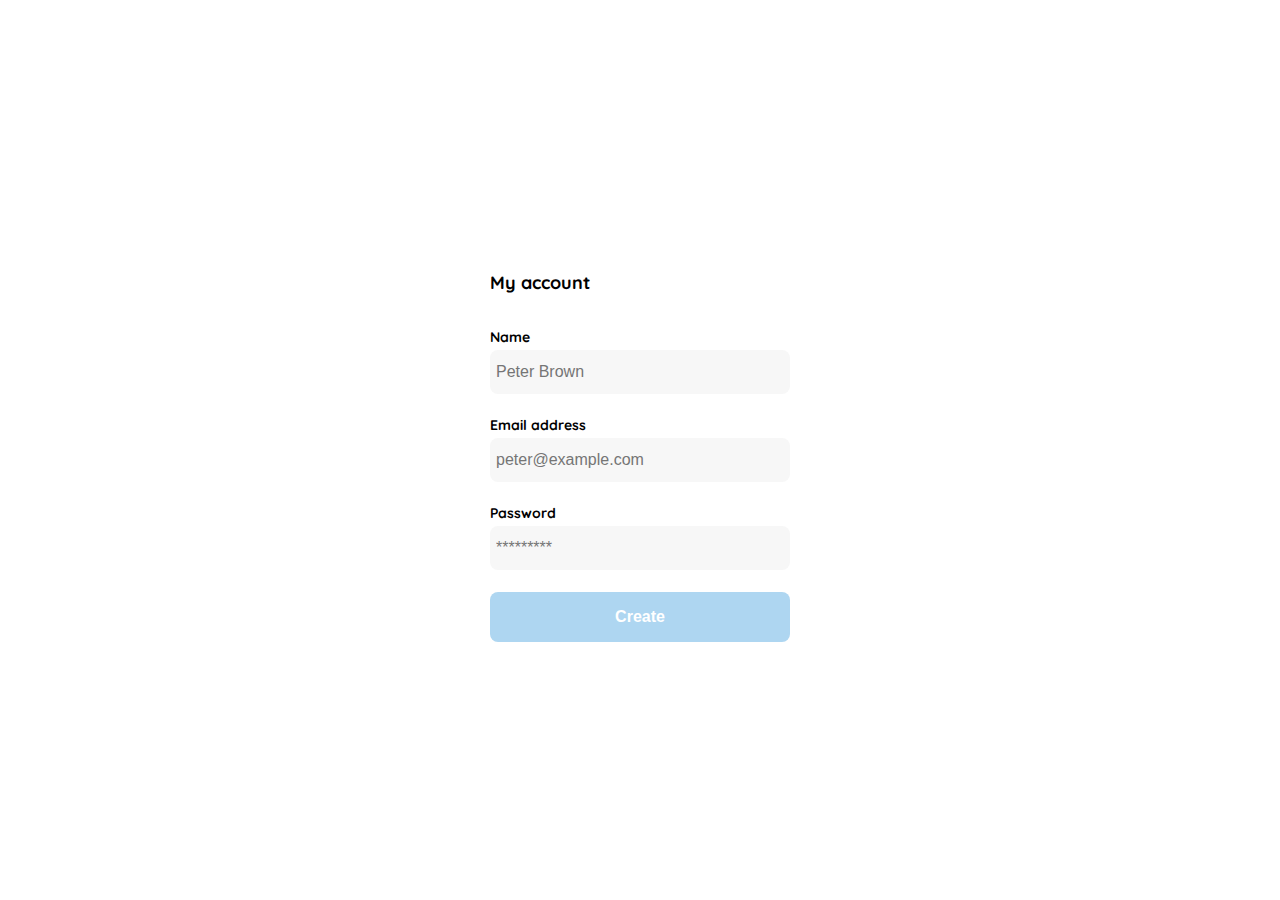
<file: code/account.html>
<!DOCTYPE html>
<html lang="en">
  <head>
    <meta charset="UTF-8" />
    <meta http-equiv="X-UA-Compatible" content="IE=edge" />
    <meta name="viewport" content="width=device-width, initial-scale=1.0" />
    <title>Account</title>
    <link rel="preconnect" href="https://fonts.googleapis.com" />
    <link rel="preconnect" href="https://fonts.gstatic.com" crossorigin />
    <link
      href="https://fonts.googleapis.com/css2?family=Quicksand:wght@300;500;700&display=swap"
      rel="stylesheet"
    />
    <link rel="stylesheet" href="./account.css" />
  </head>
  <body>
    <div class="login">
      <div class="form-container">
        <h1 class="title">My account</h1>

        <form action="" class="form">
          <div>
            <label for="name" class="label">Name</label>
            <input
              type="text"
              id="name"
              placeholder="Peter Brown"
              class="input input-name"
            />

            <label for="email" class="label">Email address</label>
            <input
              type="text"
              id="email"
              placeholder="peter@example.com"
              class="input input-email"
            />

            <label for="password" class="label">Password</label>
            <input
              type="password"
              id="password"
              placeholder="*********"
              class="input input-password"
            />
          </div>

          <input
            type="submit"
            name=""
            id=""
            value="Create"
            class="primary-button login-button"
          />
        </form>
      </div>
    </div>
  </body>
</html>
</file>
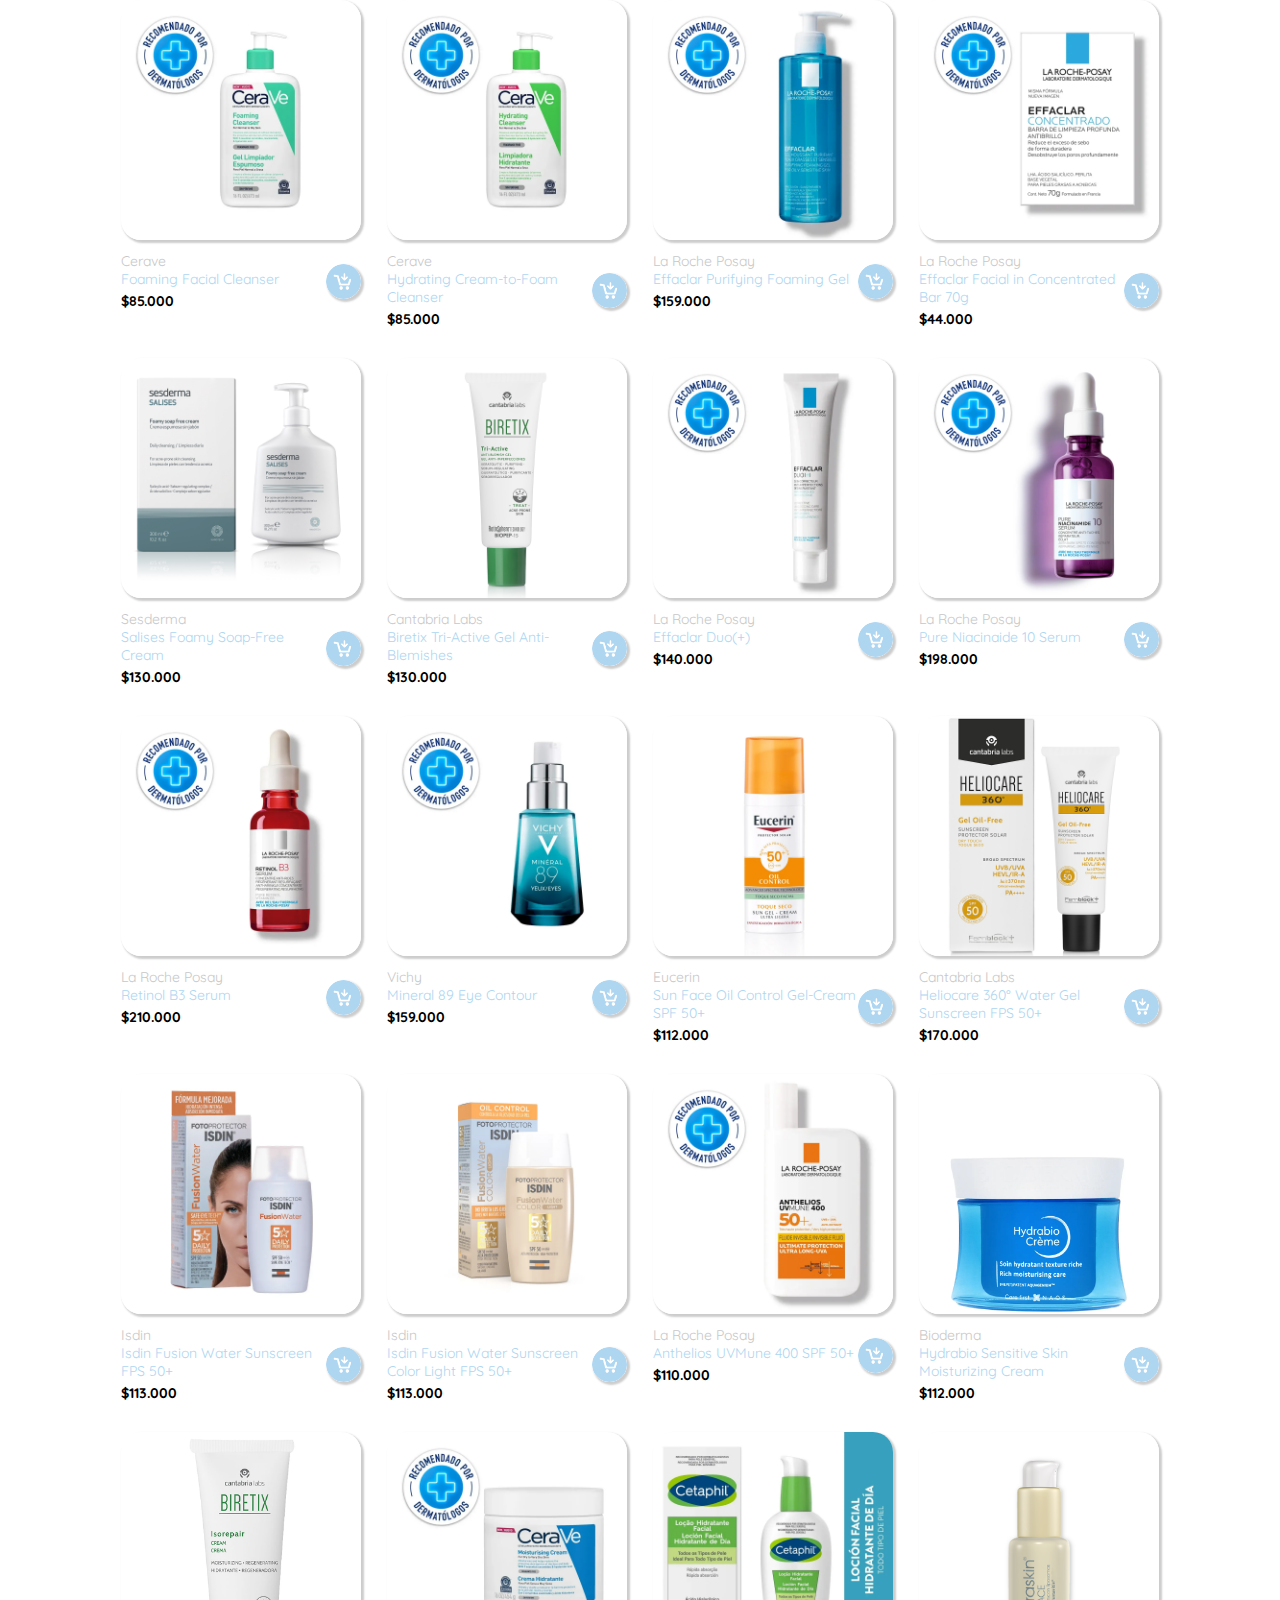
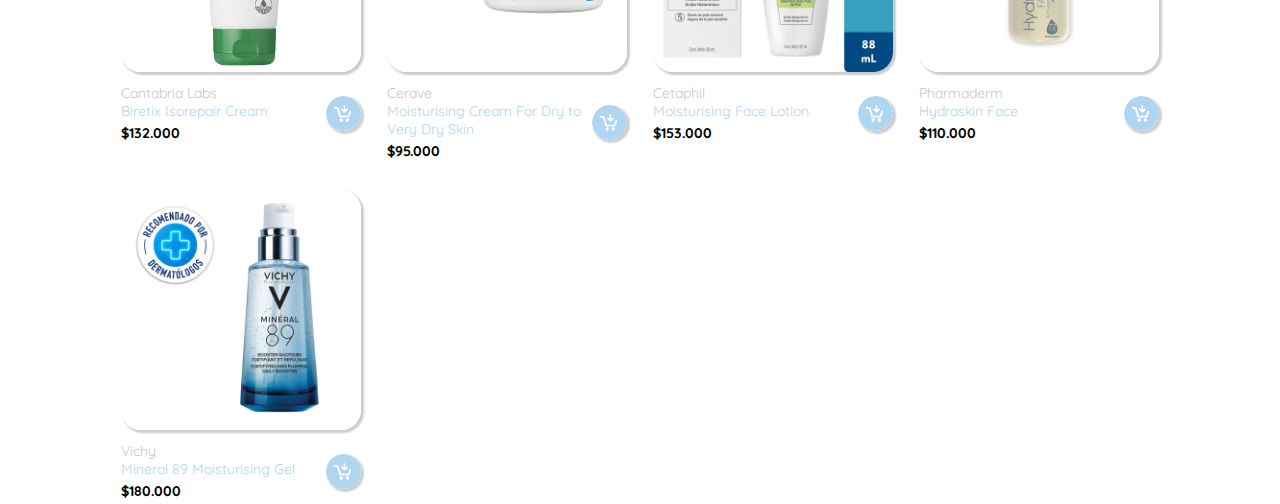
<file: code/catalogue.html>
<!DOCTYPE html>
<html lang="en">
  <head>
    <meta charset="UTF-8" />
    <meta http-equiv="X-UA-Compatible" content="IE=edge" />
    <meta name="viewport" content="width=device-width, initial-scale=1.0" />
    <title>Skin health</title>
    <link rel="preconnect" href="https://fonts.googleapis.com" />
    <link rel="preconnect" href="https://fonts.gstatic.com" crossorigin />
    <link
      href="https://fonts.googleapis.com/css2?family=Quicksand:wght@300;500;700&display=swap"
      rel="stylesheet"
    />
    <link rel="stylesheet" href="./catalogue.css" />
  </head>
  <body>
    <section class="main-container">
      <div class="cards-container">
        <div class="product-card">
          <img
            class="cart"
            src="../products/cleaners/cerave_gel_espumoso.png"
            alt=""
          />
          <div class="product-info">
            <div>
              <p>Cerave</p>
              <p>Foaming Facial Cleanser</p>
              <p>$85.000</p>
            </div>
            <figure>
              <img src="../icons/add_cart.png" alt="add_cart" />
            </figure>
          </div>
        </div>

        <div class="product-card">
          <img
            src="../products/cleaners/cerave_limpiador_hidratante.png"
            alt=""
          />
          <div class="product-info">
            <div>
              <p>Cerave</p>
              <p>Hydrating Cream-to-Foam Cleanser</p>
              <p>$85.000</p>
            </div>
            <figure>
              <img src="../icons/add_cart.png" alt="add_cart" />
            </figure>
          </div>
        </div>

        <div class="product-card">
          <img src="../products/cleaners/effaclar_gel_limpiador.png" alt="" />
          <div class="product-info">
            <div>
              <p>La Roche Posay</p>
              <p>Effaclar Purifying Foaming Gel</p>
              <p>$159.000</p>
            </div>
            <figure>
              <img src="../icons/add_cart.png" alt="add_cart" />
            </figure>
          </div>
        </div>

        <div class="product-card">
          <img src="../products/cleaners/effaclar_jabon_barra.png" alt="" />
          <div class="product-info">
            <div>
              <p>La Roche Posay</p>
              <p>Effaclar Facial in Concentrated Bar 70g</p>
              <p>$44.000</p>
            </div>
            <figure>
              <img src="../icons/add_cart.png" alt="add_cart" />
            </figure>
          </div>
        </div>

        <div class="product-card">
          <img src="../products/cleaners/sesderma_espuma.png" alt="" />
          <div class="product-info">
            <div>
              <p>Sesderma</p>
              <p>Salises Foamy Soap-Free Cream</p>
              <p>$130.000</p>
            </div>
            <figure>
              <img src="../icons/add_cart.png" alt="add_cart" />
            </figure>
          </div>
        </div>

        <div class="product-card">
          <img src="../products/treatments/biretix_tri_active_gel.png" alt="" />
          <div class="product-info">
            <div>
              <p>Cantabria Labs</p>
              <p>Biretix Tri-Active Gel Anti-Blemishes</p>
              <p>$130.000</p>
            </div>
            <figure>
              <img src="../icons/add_cart.png" alt="add_cart" />
            </figure>
          </div>
        </div>

        <div class="product-card">
          <img src="../products/treatments/effaclar_duo.png" alt="" />
          <div class="product-info">
            <div>
              <p>La Roche Posay</p>
              <p>Effaclar Duo(+)</p>
              <p>$140.000</p>
            </div>
            <figure>
              <img src="../icons/add_cart.png" alt="add_cart" />
            </figure>
          </div>
        </div>

        <div class="product-card">
          <img
            src="../products/treatments/larocheposay_niacinamide10.png"
            alt=""
          />
          <div class="product-info">
            <div>
              <p>La Roche Posay</p>
              <p>Pure Niacinaide 10 Serum</p>
              <p>$198.000</p>
            </div>
            <figure>
              <img src="../icons/add_cart.png" alt="add_cart" />
            </figure>
          </div>
        </div>

        <div class="product-card">
          <img src="../products/treatments/larocheposay_retinol.png" alt="" />
          <div class="product-info">
            <div>
              <p>La Roche Posay</p>
              <p>Retinol B3 Serum</p>
              <p>$210.000</p>
            </div>
            <figure>
              <img src="../icons/add_cart.png" alt="add_cart" />
            </figure>
          </div>
        </div>

        <div class="product-card">
          <img src="../products/treatments/vichy_mineral89_ojos.png" alt="" />
          <div class="product-info">
            <div>
              <p>Vichy</p>
              <p>Mineral 89 Eye Contour</p>
              <p>$159.000</p>
            </div>
            <figure>
              <img src="../icons/add_cart.png" alt="add_cart" />
            </figure>
          </div>
        </div>

        <div class="product-card">
          <img src="../products/sunscreen/eucerin_toque_seco.png" alt="" />
          <div class="product-info">
            <div>
              <p>Eucerin</p>
              <p>Sun Face Oil Control Gel-Cream SPF 50+</p>
              <p>$112.000</p>
            </div>
            <figure>
              <img src="../icons/add_cart.png" alt="add_cart" />
            </figure>
          </div>
        </div>

        <div class="product-card">
          <img
            src="../products/sunscreen/heliocare_gel_toque_seco.png"
            alt=""
          />
          <div class="product-info">
            <div>
              <p>Cantabria Labs</p>
              <p>Heliocare 360° Water Gel Sunscreen FPS 50+</p>
              <p>$170.000</p>
            </div>
            <figure>
              <img src="../icons/add_cart.png" alt="add_cart" />
            </figure>
          </div>
        </div>

        <div class="product-card">
          <img src="../products/sunscreen/isdin_fusion_water.png" alt="" />
          <div class="product-info">
            <div>
              <p>Isdin</p>
              <p>Isdin Fusion Water Sunscreen FPS 50+</p>
              <p>$113.000</p>
            </div>
            <figure>
              <img src="../icons/add_cart.png" alt="add_cart" />
            </figure>
          </div>
        </div>

        <div class="product-card">
          <img
            src="../products/sunscreen/isdin_fusion_water_color_light.png"
            alt=""
          />
          <div class="product-info">
            <div>
              <p>Isdin</p>
              <p>Isdin Fusion Water Sunscreen Color Light FPS 50+</p>
              <p>$113.000</p>
            </div>
            <figure>
              <img src="../icons/add_cart.png" alt="add_cart" />
            </figure>
          </div>
        </div>

        <div class="product-card">
          <img
            src="../products/sunscreen/larocheposay_anthelios_uvmune.png"
            alt=""
          />
          <div class="product-info">
            <div>
              <p>La Roche Posay</p>
              <p>Anthelios UVMune 400 SPF 50+</p>
              <p>$110.000</p>
            </div>
            <figure>
              <img src="../icons/add_cart.png" alt="add_cart" />
            </figure>
          </div>
        </div>

        <div class="product-card">
          <img
            src="../products/hydration/bioderma_crema_hidratante.png"
            alt=""
          />
          <div class="product-info">
            <div>
              <p>Bioderma</p>
              <p>Hydrabio Sensitive Skin Moisturizing Cream</p>
              <p>$112.000</p>
            </div>
            <figure>
              <img src="../icons/add_cart.png" alt="add_cart" />
            </figure>
          </div>
        </div>

        <div class="product-card">
          <img src="../products/hydration/biretix_isorepair.png" alt="" />
          <div class="product-info">
            <div>
              <p>Cantabria Labs</p>
              <p>Biretix Isorepair Cream</p>
              <p>$132.000</p>
            </div>
            <figure>
              <img src="../icons/add_cart.png" alt="add_cart" />
            </figure>
          </div>
        </div>

        <div class="product-card">
          <img
            src="../products/hydration/cerave_crema_hidratante_corporal.png"
            alt=""
          />
          <div class="product-info">
            <div>
              <p>Cerave</p>
              <p>Moisturising Cream For Dry to Very Dry Skin</p>
              <p>$95.000</p>
            </div>
            <figure>
              <img src="../icons/add_cart.png" alt="add_cart" />
            </figure>
          </div>
        </div>

        <div class="product-card">
          <img
            src="../products/hydration/cetaphil_locion_facial_hidratante.png"
            alt=""
          />
          <div class="product-info">
            <div>
              <p>Cetaphil</p>
              <p>Moisturising Face Lotion</p>
              <p>$153.000</p>
            </div>
            <figure>
              <img src="../icons/add_cart.png" alt="add_cart" />
            </figure>
          </div>
        </div>

        <div class="product-card">
          <img src="../products/hydration/pharmaderm_hydraskin.png" alt="" />
          <div class="product-info">
            <div>
              <p>Pharmaderm</p>
              <p>Hydraskin Face</p>
              <p>$110.000</p>
            </div>
            <figure>
              <img src="../icons/add_cart.png" alt="add_cart" />
            </figure>
          </div>
        </div>

        <div class="product-card">
          <img src="../products/hydration/vichy_mineral89.png" alt="" />
          <div class="product-info">
            <div>
              <p>Vichy</p>
              <p>Mineral 89 Moisturising Gel</p>
              <p>$180.000</p>
            </div>
            <figure>
              <img src="../icons/add_cart.png" alt="add_cart" />
            </figure>
          </div>
        </div>
      </div>
    </section>
  </body>
</html>
</file>
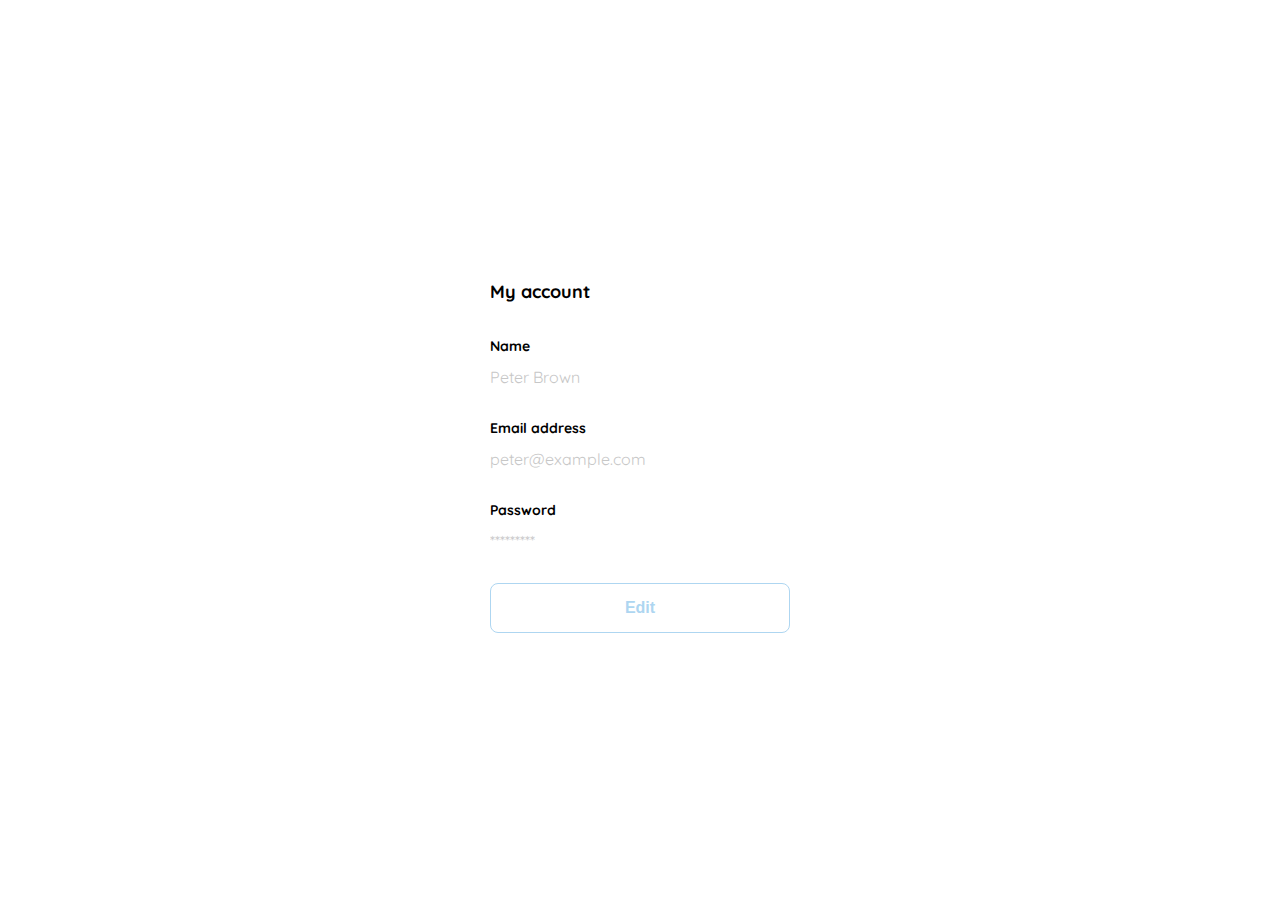
<file: code/editAccount.html>
<!DOCTYPE html>
<html lang="en">
  <head>
    <meta charset="UTF-8" />
    <meta http-equiv="X-UA-Compatible" content="IE=edge" />
    <meta name="viewport" content="width=device-width, initial-scale=1.0" />
    <title>Edit account</title>
    <link rel="preconnect" href="https://fonts.googleapis.com" />
    <link rel="preconnect" href="https://fonts.gstatic.com" crossorigin />
    <link
      href="https://fonts.googleapis.com/css2?family=Quicksand:wght@300;500;700&display=swap"
      rel="stylesheet"
    />
    <link rel="stylesheet" href="./editAccount.css" />
  </head>
  <body>
    <div class="login">
      <div class="form-container">
        <h1 class="title">My account</h1>

        <form action="" class="form">
          <div>
            <label for="name" class="label">Name</label>
            <p class="value">Peter Brown</p>

            <label for="email" class="label">Email address</label>
            <p class="value">peter@example.com</p>

            <label for="password" class="label">Password</label>
            <p class="value">*********</p>
          </div>

          <input
            type="submit"
            name=""
            id=""
            value="Edit"
            class="secondary-button login-button"
          />
        </form>
      </div>
    </div>
  </body>
</html>
</file>
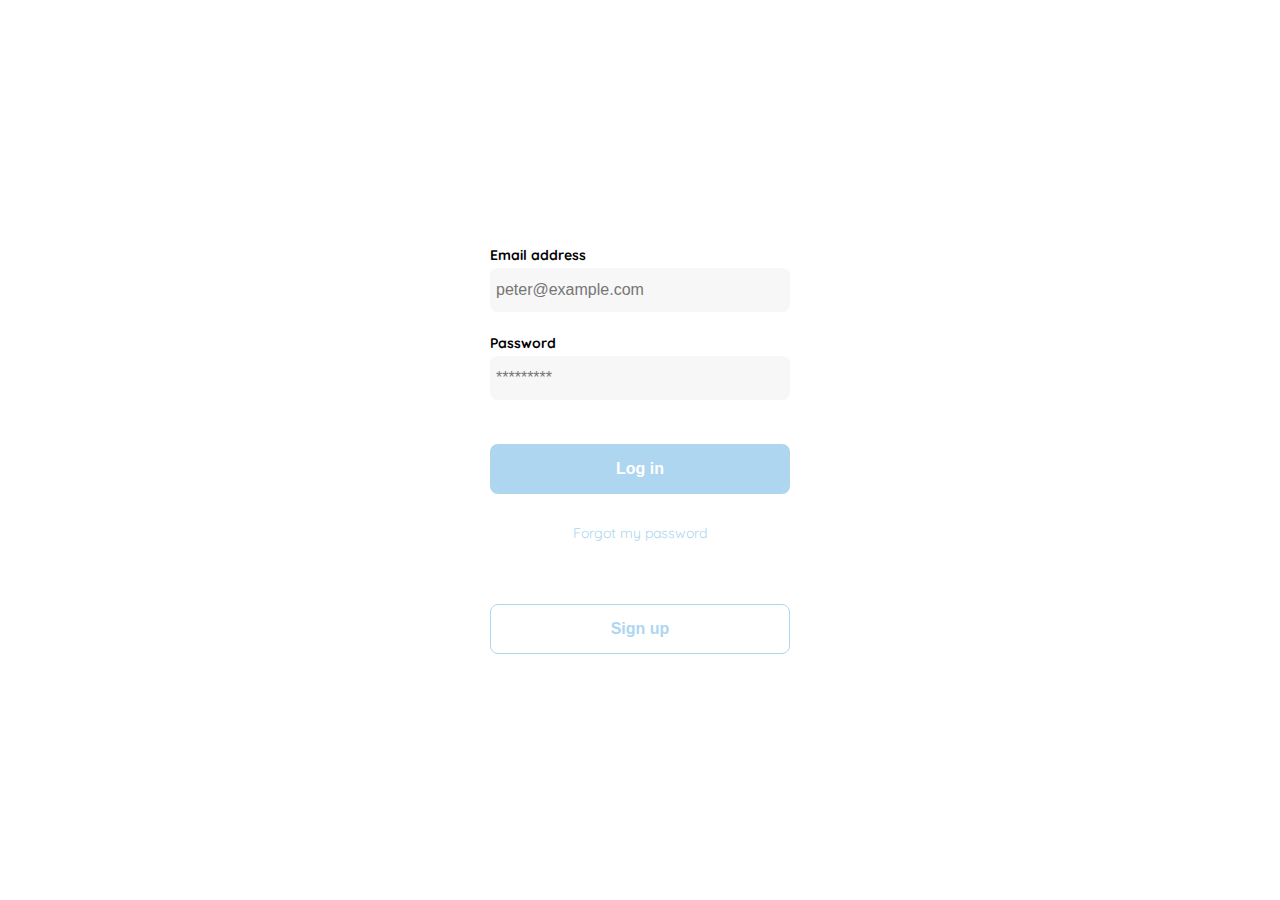
<file: code/login.html>
<!DOCTYPE html>
<html lang="en">
  <head>
    <meta charset="UTF-8" />
    <meta http-equiv="X-UA-Compatible" content="IE=edge" />
    <meta name="viewport" content="width=device-width, initial-scale=1.0" />
    <title>Log in</title>
    <link rel="preconnect" href="https://fonts.googleapis.com" />
    <link rel="preconnect" href="https://fonts.gstatic.com" crossorigin />
    <link
      href="https://fonts.googleapis.com/css2?family=Quicksand:wght@300;500;700&display=swap"
      rel="stylesheet"
    />
    <link rel="stylesheet" href="./login.css" />
  </head>
  <body>
    <div class="login">
      <div class="form-container">
        <img src="../logos/sk_logo.png" alt="logo" class="logo" />

        <form action="" class="form">
          <label for="email" class="label">Email address</label>
          <input
            type="text"
            id="email"
            placeholder="peter@example.com"
            class="input input-email"
          />

          <label for="password" class="label">Password</label>
          <input
            type="password"
            id="password"
            placeholder="*********"
            class="input input-password"
          />

          <input
            type="submit"
            name=""
            id=""
            value="Log in"
            class="primary-button login-button"
          />

          <a href="/">Forgot my password</a>
        </form>

        <button class="secondary-button sigup-button">Sign up</button>
      </div>
    </div>
  </body>
</html>
</file>
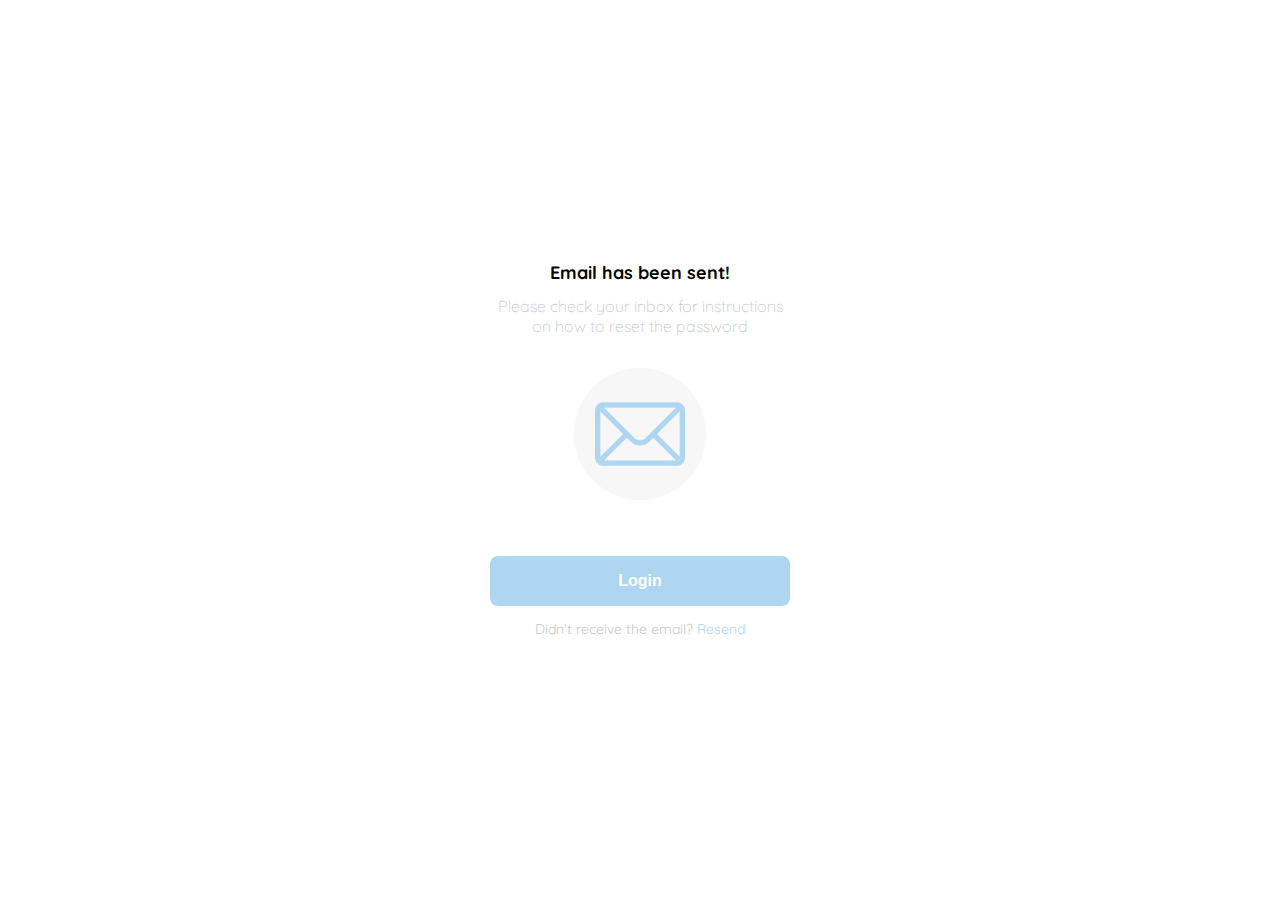
<file: code/mail.html>
<!DOCTYPE html>
<html lang="en">
  <head>
    <meta charset="UTF-8" />
    <meta http-equiv="X-UA-Compatible" content="IE=edge" />
    <meta name="viewport" content="width=device-width, initial-scale=1.0" />
    <title>Mail view</title>
    <link rel="preconnect" href="https://fonts.googleapis.com" />
    <link rel="preconnect" href="https://fonts.gstatic.com" crossorigin />
    <link
      href="https://fonts.googleapis.com/css2?family=Quicksand:wght@300;500;700&display=swap"
      rel="stylesheet"
    />
    <link rel="stylesheet" href="./mail.css" />
  </head>
  <body>
    <div class="login">
      <div class="form-container">
        <img src="../logos/sk_logo.png" alt="logo" class="logo" />

        <h1 class="title">Email has been sent!</h1>
        <p class="subtitle">
          Please check your inbox for instructions on how to reset the password
        </p>

        <div class="email-icon">
          <img src="../icons/email.png" alt="email" />
        </div>

        <button class="primary-button login-button">Login</button>

        <p class="resend">
          <span>Didn't receive the email?</span>
          <a href="/">Resend</a>
        </p>
      </div>
    </div>
  </body>
</html>
</file>
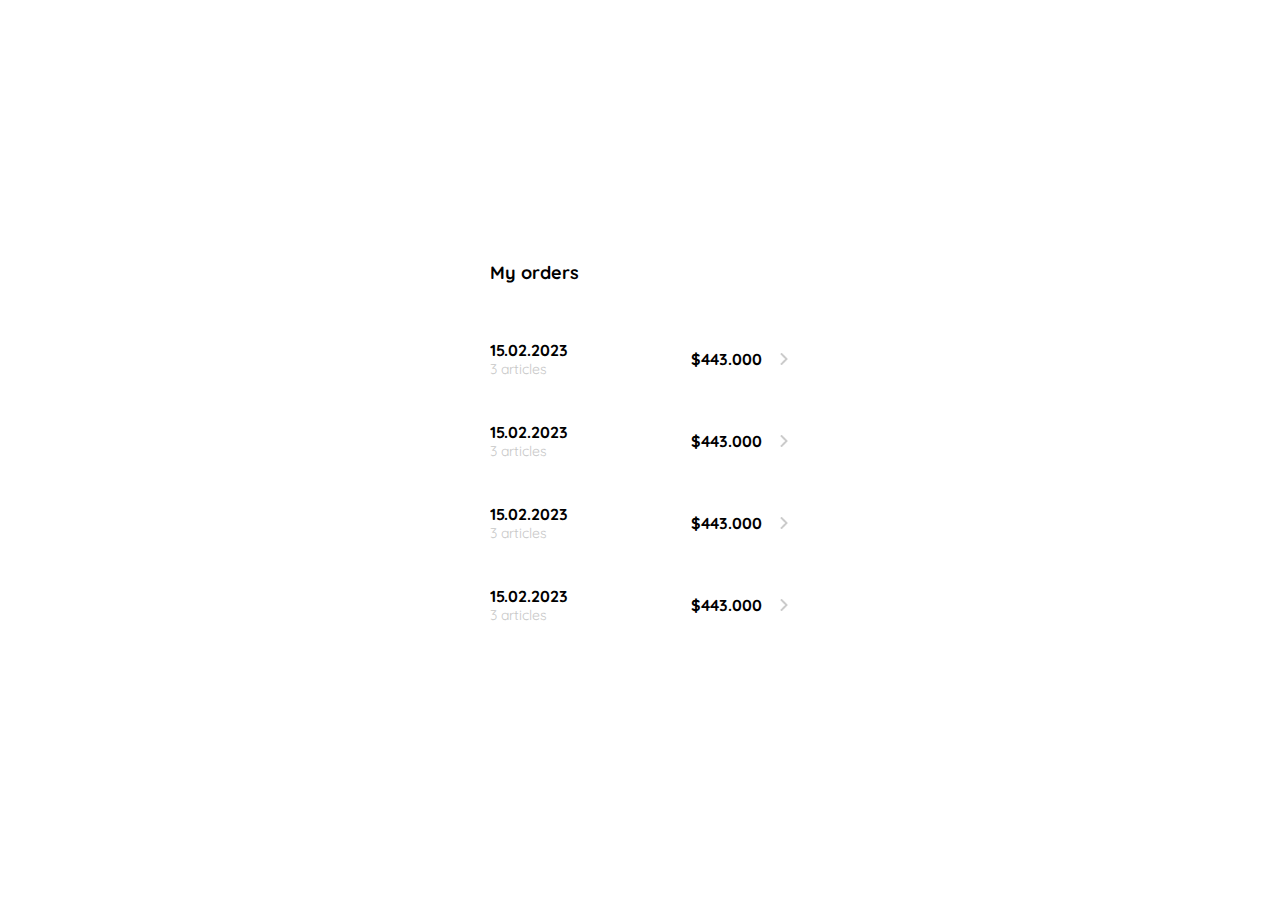
<file: code/myOrders.html>
<!DOCTYPE html>
<html lang="en">
  <head>
    <meta charset="UTF-8" />
    <meta http-equiv="X-UA-Compatible" content="IE=edge" />
    <meta name="viewport" content="width=device-width, initial-scale=1.0" />
    <title>My orders</title>
    <link rel="preconnect" href="https://fonts.googleapis.com" />
    <link rel="preconnect" href="https://fonts.gstatic.com" crossorigin />
    <link
      href="https://fonts.googleapis.com/css2?family=Quicksand:wght@300;500;700&display=swap"
      rel="stylesheet"
    />
    <link rel="stylesheet" href="./myOrders.css" />
  </head>
  <body>
    <div class="my-order">
      <div class="my-order-container">
        <h1 class="title">My orders</h1>

        <div class="my-order-content">
          <div class="order">
            <p>
              <span>15.02.2023</span>
              <span>3 articles</span>
            </p>
            <p>$443.000</p>
            <img src="../icons/flecha-correcta.png" alt="arrow">
          </div>
          
          <div class="order">
            <p>
              <span>15.02.2023</span>
              <span>3 articles</span>
            </p>
            <p>$443.000</p>
            <img src="../icons/flecha-correcta.png" alt="arrow">
          </div>

          <div class="order">
            <p>
              <span>15.02.2023</span>
              <span>3 articles</span>
            </p>
            <p>$443.000</p>
            <img src="../icons/flecha-correcta.png" alt="arrow">
          </div>

          <div class="order">
            <p>
              <span>15.02.2023</span>
              <span>3 articles</span>
            </p>
            <p>$443.000</p>
            <img src="../icons/flecha-correcta.png" alt="arrow">
          </div>
          </div>
        </div>
      </div>
    </div>
  </body>
</html>
</file>
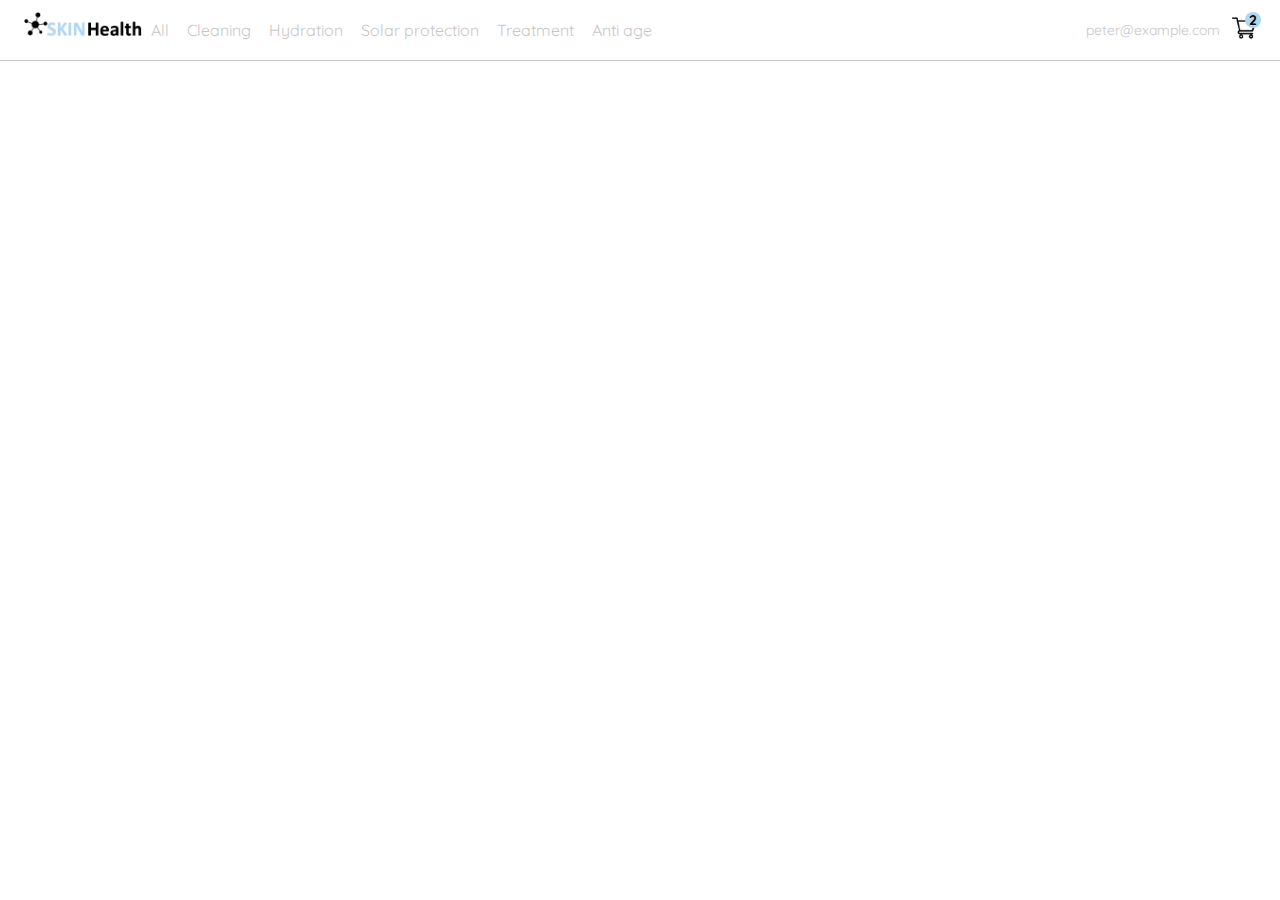
<file: code/navBar.html>
<!DOCTYPE html>
<html lang="en">
  <head>
    <meta charset="UTF-8" />
    <meta http-equiv="X-UA-Compatible" content="IE=edge" />
    <meta name="viewport" content="width=device-width, initial-scale=1.0" />
    <title>Navbar desktop</title>
    <link rel="preconnect" href="https://fonts.googleapis.com" />
    <link rel="preconnect" href="https://fonts.gstatic.com" crossorigin />
    <link
      href="https://fonts.googleapis.com/css2?family=Quicksand:wght@300;500;700&display=swap"
      rel="stylesheet"
    />
    <link rel="stylesheet" href="./navBar.css" />
  </head>
  <body>
    <nav>
      <img src="../icons/menu.png" alt="menu" class="menu" />
      <div class="navbar-left">
        <img src="../logos/sk_logo.png" alt="logo" class="logo" />

        <ul>
          <li>
            <a href="/">All</a>
          </li>
          <li>
            <a href="/">Cleaning</a>
          </li>
          <li>
            <a href="/">Hydration</a>
          </li>
          <li>
            <a href="/">Solar protection</a>
          </li>
          <li>
            <a href="/">Treatment</a>
          </li>
          <li>
            <a href="/">Anti age</a>
          </li>
        </ul>
      </div>

      <div class="navbar-right">
        <ul>
          <li class="navbar-email">peter@example.com</li>
          <li class="navbar-shopping-cart">
            <img src="../icons/shopping-cart.png" alt="shopping cart" />
            <div>2</div>
          </li>
        </ul>
      </div>
    </nav>
  </body>
</html>
</file>
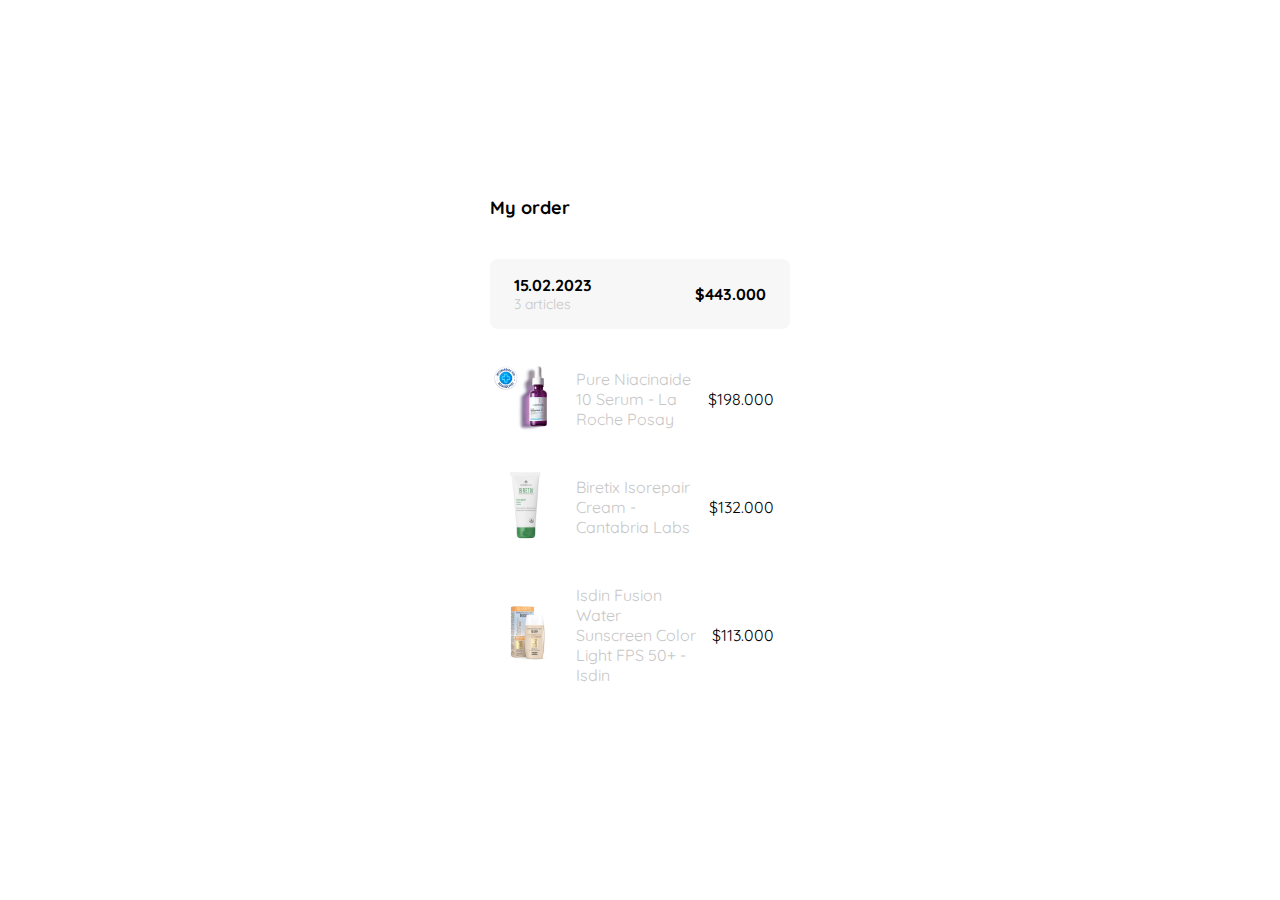
<file: code/order.html>
<!DOCTYPE html>
<html lang="en">
  <head>
    <meta charset="UTF-8" />
    <meta http-equiv="X-UA-Compatible" content="IE=edge" />
    <meta name="viewport" content="width=device-width, initial-scale=1.0" />
    <title>Order</title>
    <link rel="preconnect" href="https://fonts.googleapis.com" />
    <link rel="preconnect" href="https://fonts.gstatic.com" crossorigin />
    <link
      href="https://fonts.googleapis.com/css2?family=Quicksand:wght@300;500;700&display=swap"
      rel="stylesheet"
    />
    <link rel="stylesheet" href="./order.css" />
  </head>
  <body>
    <div class="my-order">
      <div class="my-order-container">
        <h1 class="title">My order</h1>

        <div class="my-order-content">
          <div class="order">
            <p>
              <span>15.02.2023</span>
              <span>3 articles</span>
            </p>
            <p>$443.000</p>
          </div>

          <div class="shopping-cart">
            <figure>
              <img
                src="../products/treatments/larocheposay_niacinamide10.png"
                alt=""
              />
            </figure>
            <p>Pure Niacinaide 10 Serum - La Roche Posay</p>
            <p>$198.000</p>
          </div>

          <div class="shopping-cart">
            <figure>
              <img src="../products/hydration/biretix_isorepair.png" alt="" />
            </figure>
            <p>Biretix Isorepair Cream - Cantabria Labs</p>
            <p>$132.000</p>
          </div>

          <div class="shopping-cart">
            <figure>
              <img
                src="../products/sunscreen/isdin_fusion_water_color_light.png"
                alt=""
              />
            </figure>
            <p>Isdin Fusion Water Sunscreen Color Light FPS 50+ - Isdin</p>
            <p>$113.000</p>
          </div>
        </div>
      </div>
    </div>
  </body>
</html>
</file>
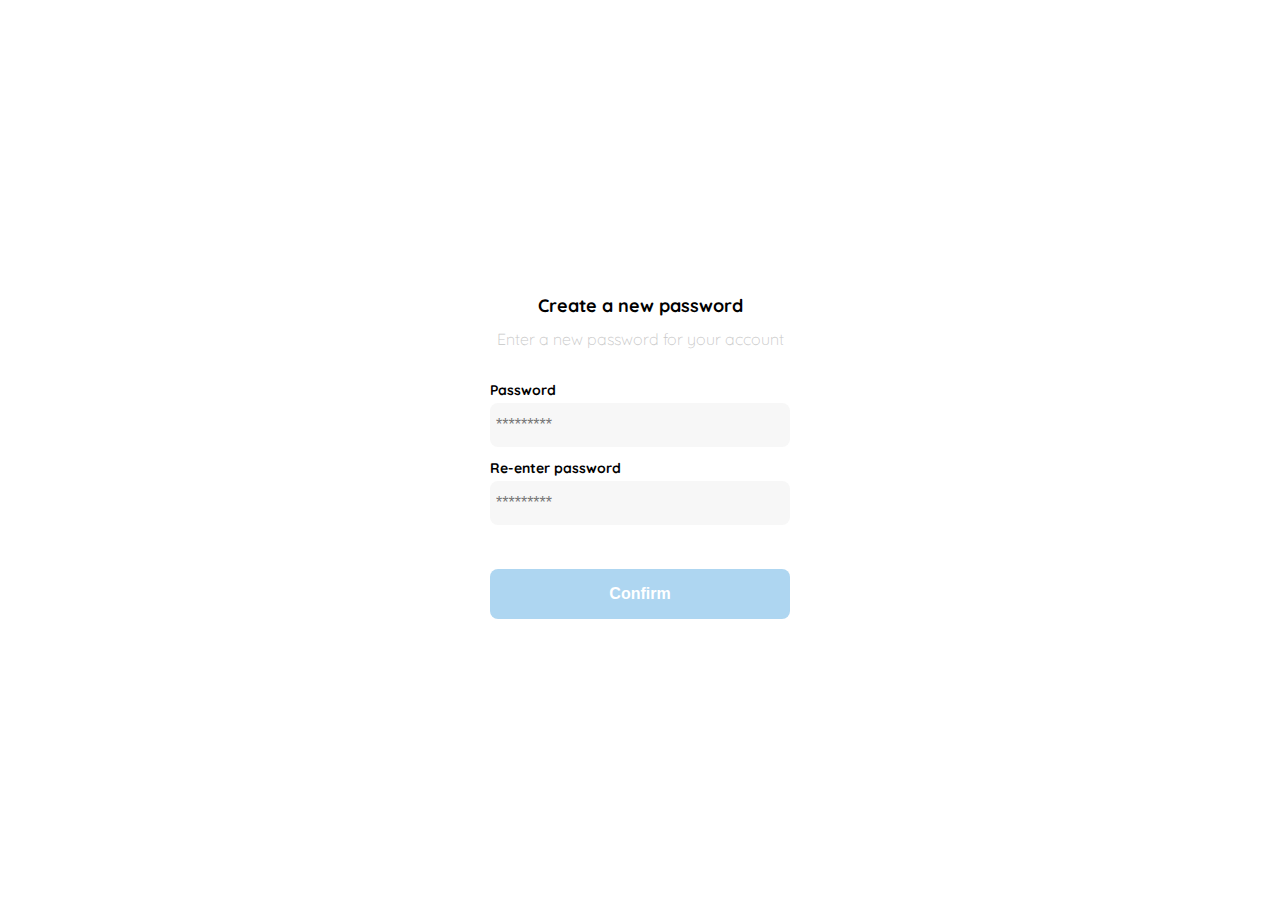
<file: code/password.html>
<!DOCTYPE html>
<html lang="en">
  <head>
    <meta charset="UTF-8" />
    <meta http-equiv="X-UA-Compatible" content="IE=edge" />
    <meta name="viewport" content="width=device-width, initial-scale=1.0" />
    <title>Password</title>
    <link rel="preconnect" href="https://fonts.googleapis.com" />
    <link rel="preconnect" href="https://fonts.gstatic.com" crossorigin />
    <link
      href="https://fonts.googleapis.com/css2?family=Quicksand:wght@300;500;700&display=swap"
      rel="stylesheet"
    />
    <link rel="stylesheet" href="./password.css" />
  </head>
  <body>
    <div class="login">
      <div class="form-container">
        <img src="../logos/sk_logo.png" alt="logo" class="logo" />

        <h1 class="title">Create a new password</h1>
        <p class="subtitle">Enter a new password for your account</p>

        <form action="" class="form">
          <label for="password" class="label">Password</label>
          <input
            type="password"
            id="password"
            placeholder="*********"
            class="input input-password"
          />

          <label for="re-password" class="label">Re-enter password</label>
          <input
            type="password"
            id="re-password"
            placeholder="*********"
            class="input input-password"
          />

          <input
            type="submit"
            name=""
            id=""
            value="Confirm"
            class="primary-button login-button"
          />
        </form>
      </div>
    </div>
  </body>
</html>
</file>
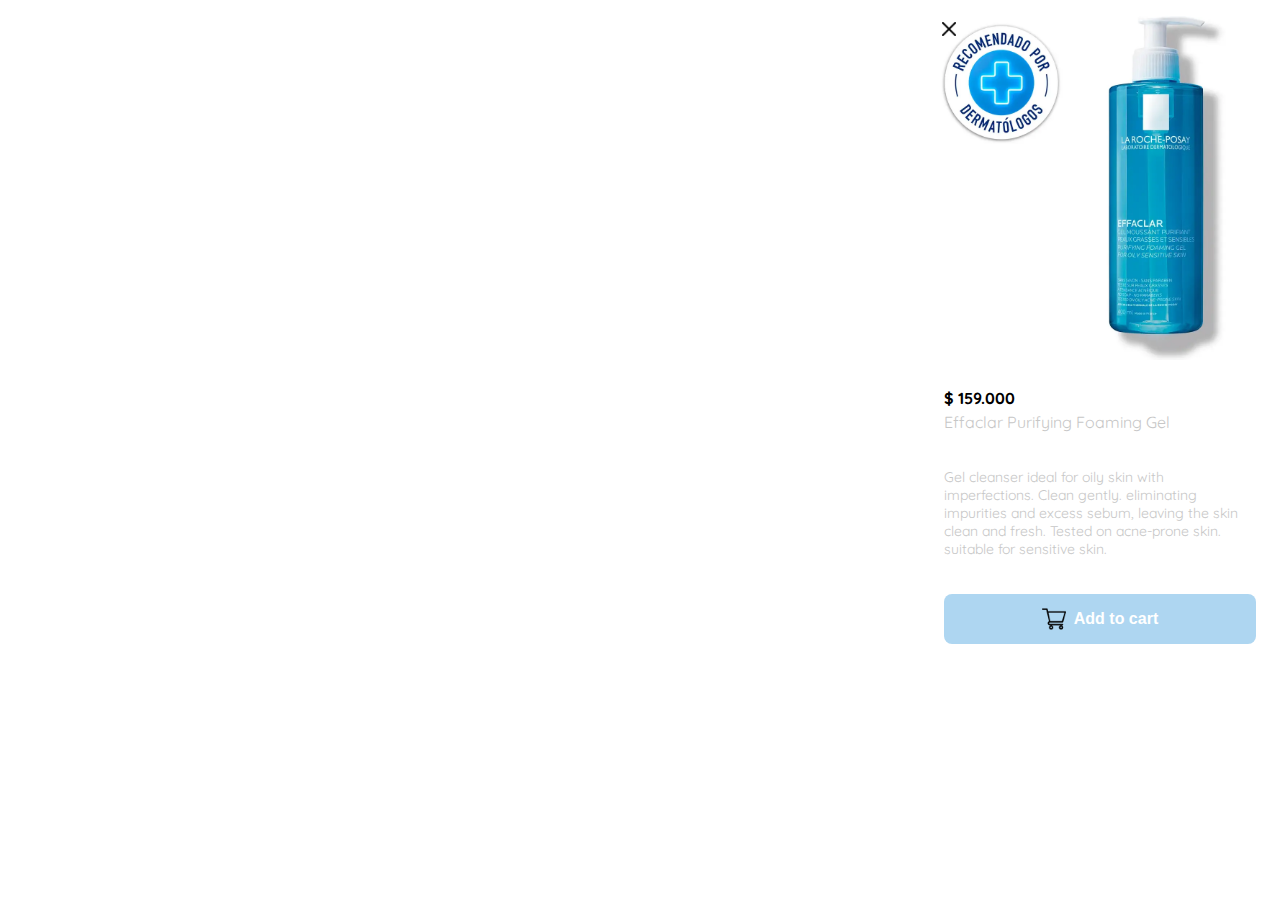
<file: code/productDetail.html>
<!DOCTYPE html>
<html lang="en">
  <head>
    <meta charset="UTF-8" />
    <meta http-equiv="X-UA-Compatible" content="IE=edge" />
    <meta name="viewport" content="width=device-width, initial-scale=1.0" />
    <title>Product detail</title>
    <link rel="preconnect" href="https://fonts.googleapis.com" />
    <link rel="preconnect" href="https://fonts.gstatic.com" crossorigin />
    <link
      href="https://fonts.googleapis.com/css2?family=Quicksand:wght@300;500;700&display=swap"
      rel="stylesheet"
    />
    <link rel="stylesheet" href="./productDetail.css" />
  </head>
  <body>
    <aside class="product-detail">
      <img src="../icons/close.png" alt="close" />
      <img
        src="../products/cleaners/effaclar_gel_limpiador.png"
        alt="cleanser-gel-effaclar"
      />
      <div class="product-info">
        <p>$ 159.000</p>
        <p>Effaclar Purifying Foaming Gel</p>
        <p>
          Gel cleanser ideal for oily skin with imperfections. Clean gently.
          eliminating impurities and excess sebum, leaving the skin clean and
          fresh. Tested on acne-prone skin. suitable for sensitive skin.
        </p>
        <button class="primary-button add-to-cart-button">
          <img src="../icons/shopping-cart.png" alt="add to cart" />
          Add to cart
        </button>
      </div>
    </aside>
  </body>
</html>
</file>
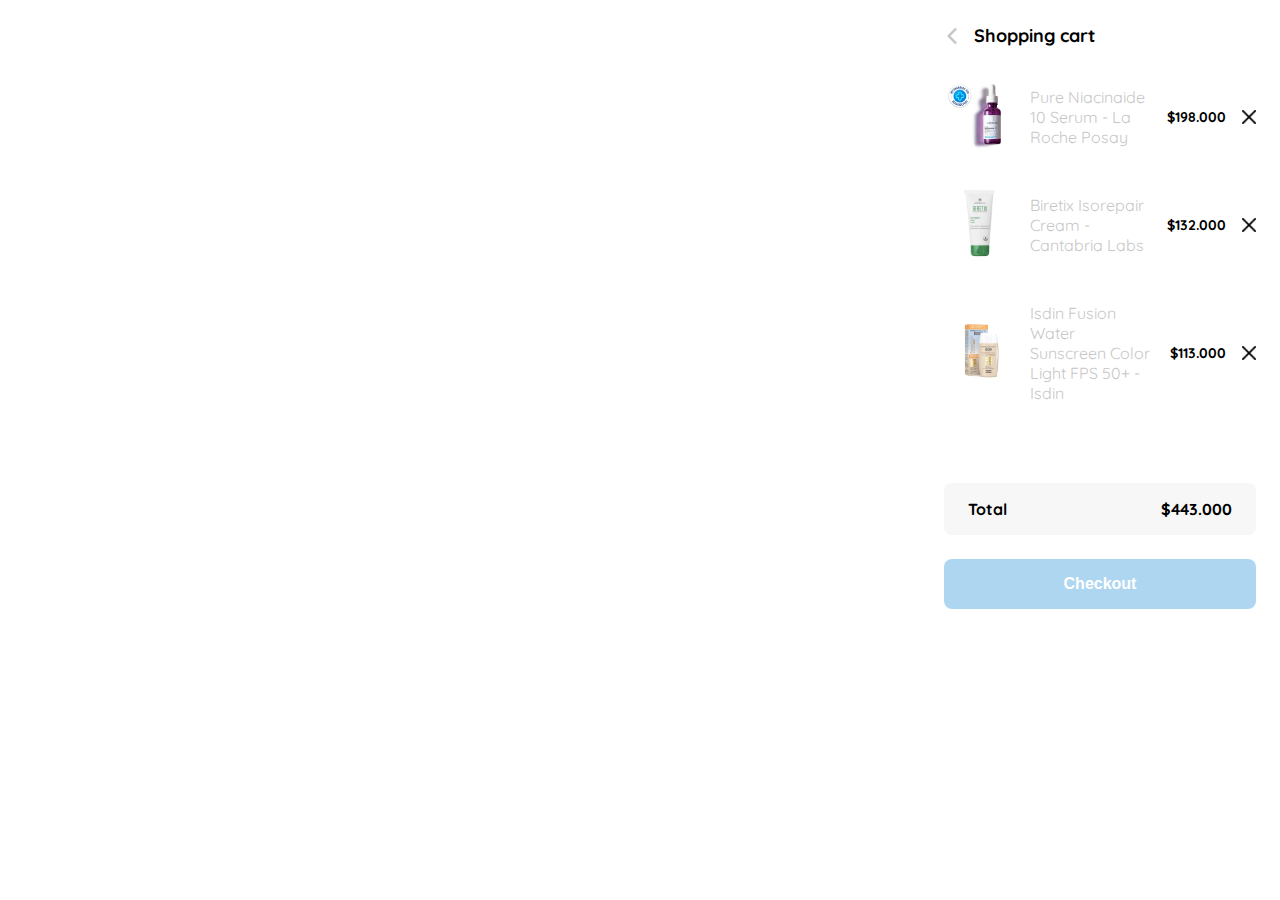
<file: code/shoppingCart.html>
<!DOCTYPE html>
<html lang="en">
  <head>
    <meta charset="UTF-8" />
    <meta http-equiv="X-UA-Compatible" content="IE=edge" />
    <meta name="viewport" content="width=device-width, initial-scale=1.0" />
    <title>Shopping cart</title>
    <link rel="preconnect" href="https://fonts.googleapis.com" />
    <link rel="preconnect" href="https://fonts.gstatic.com" crossorigin />
    <link
      href="https://fonts.googleapis.com/css2?family=Quicksand:wght@300;500;700&display=swap"
      rel="stylesheet"
    />
    <link rel="stylesheet" href="./shoppingCart.css" />
  </head>
  <body>
    <aside class="product-detail">
      <div class="title-container">
        <img src="../icons/flecha-correcta.png" alt="arrow" />
        <p class="title">Shopping cart</p>
      </div>

      <div class="my-order-content">
        <div class="shopping-cart">
          <figure>
            <img
              src="../products/treatments/larocheposay_niacinamide10.png"
              alt=""
            />
          </figure>
          <p>Pure Niacinaide 10 Serum - La Roche Posay</p>
          <p>$198.000</p>
          <img src="../icons/close.png" alt="close" />
        </div>

        <div class="shopping-cart">
          <figure>
            <img src="../products/hydration/biretix_isorepair.png" alt="" />
          </figure>
          <p>Biretix Isorepair Cream - Cantabria Labs</p>
          <p>$132.000</p>
          <img src="../icons/close.png" alt="close" />
        </div>

        <div class="shopping-cart">
          <figure>
            <img
              src="../products/sunscreen/isdin_fusion_water_color_light.png"
              alt=""
            />
          </figure>
          <p>Isdin Fusion Water Sunscreen Color Light FPS 50+ - Isdin</p>
          <p>$113.000</p>
          <img src="../icons/close.png" alt="close" />
        </div>

        <div class="order">
          <p>
            <span>Total</span>
          </p>
          <p>$443.000</p>
        </div>

        <button class="primary-button">Checkout</button>
      </div>
    </aside>
  </body>
</html>
</file>
<file: code/account.css>
:root {
  --white: #ffffff;
  --black: #000000;
  --very-light-pink: #c7c7c7;
  --very-light-blue: #aed6f1;
  --text-input-field: #f7f7f7;
  --sm: 14px;
  --md: 16px;
  --lg: 18px;
}

body {
  font-family: "Quicksand", sans-serif;
  margin: 0;
}

.login {
  width: 100%;
  height: 100vh;
  display: grid;
  place-items: center;
}
.form-container {
  display: grid;
  grid-template-rows: auto 1fr auto;
  width: 300px;
}
.title {
  font-size: var(--lg);
  margin-bottom: 34px;
  text-align: start;
}
/* Poner en columna los labels e inputs */
.form {
  display: flex;
  flex-direction: column;
}
.form div {
  display: flex;
  flex-direction: column;
}
.label {
  font-size: var(--sm);
  font-weight: bold;
  margin-bottom: 4px;
}
.input {
  background-color: var(--text-input-field);
  border: none;
  border-radius: 8px;
  height: 32px;
  font-size: var(--md);
  padding: 6px;
  margin-bottom: 12px;
}
.primary-button {
  background-color: var(--very-light-blue);
  border-radius: 8px;
  border: none;
  color: var(--white);
  height: 50px;
  width: 100%;
  /* margin-top: 32px; */
  cursor: pointer;
  font-size: var(--md);
  font-weight: bold;
  height: 50px;
}
.input-name,
.input-email,
.input-password {
  margin-bottom: 22px;
}
/* .login-button {
    margin-top: 32px;
  } */
@media (max-width: 640px) {
  .form-container {
    height: 100%;
  }
  .form {
    height: 100%;
    justify-content: space-between;
  }
}
</file>
<file: code/catalogue.css>
:root {
  --white: #ffffff;
  --black: #000000;
  --very-light-pink: #c7c7c7;
  --very-light-blue: #aed6f1;
  --text-input-field: #f7f7f7;
  --sm: 14px;
  --md: 16px;
  --lg: 18px;
}

body {
  font-family: "Quicksand", sans-serif;
  margin: 0;
}
.cards-container {
  display: grid;
  grid-template-columns: repeat(auto-fill, 240px);
  gap: 26px;
  place-content: center;
}
.product-card {
  width: 240px;
}
.product-card img {
  width: 100%;
  height: 240px;
  border-radius: 20px;
  box-shadow: 2px 2px 2px 1px rgb(0 0 0 / 20%);
  object-fit: cover; /*se va a adecuar a las medidas indicadas pero con su tamaño original */
}
.product-info {
  display: flex;
  justify-content: space-between;
  align-items: center;
  margin-top: 8px;
}
.product-info figure {
  margin: 0;
}
.product-info figure img {
  width: 35px;
  height: 35px;
}
.product-info div p:nth-child(1) {
  color: var(--very-light-pink);
  margin-top: 0;
  margin-bottom: 0;
  font-size: var(--sm);
}
.product-info div p:nth-child(2) {
  font-size: var(--sm);
  color: var(--very-light-blue);
  margin-top: 0;
  margin-bottom: 4px;
}
.product-info div p:nth-child(3) {
  font-weight: bold;
  font-size: var(--sm);
  margin-top: 0;
  margin-bottom: 4px;
}
@media (max-width: 640px) {
  .cards-container {
    grid-template-columns: repeat(auto-fill, 140px);
  }
  .product-card {
    width: 140px;
  }
  .product-card img {
    width: 140px;
    height: 140px;
  }
}
</file>
<file: code/editAccount.css>
:root {
  --white: #ffffff;
  --black: #000000;
  --very-light-pink: #c7c7c7;
  --very-light-blue: #aed6f1;
  --text-input-field: #f7f7f7;
  --sm: 14px;
  --md: 16px;
  --lg: 18px;
}

body {
  font-family: "Quicksand", sans-serif;
  margin: 0;
}

.login {
  width: 100%;
  height: 100vh;
  display: grid;
  place-items: center;
}
.form-container {
  display: grid;
  grid-template-rows: auto 1fr auto;
  width: 300px;
}
.title {
  font-size: var(--lg);
  margin-bottom: 34px;
  text-align: start;
}
/* Poner en columna los labels e inputs */
.form {
  display: flex;
  flex-direction: column;
}
.form div {
  display: flex;
  flex-direction: column;
}
.label {
  font-size: var(--sm);
  font-weight: bold;
  margin-bottom: 4px;
}
.value {
  color: var(--very-light-pink);
  font-size: var(--md);
  margin: 8px 0 32px 0;
}
.secondary-button {
  background-color: var(--white);
  border-radius: 8px;
  border: 1px solid var(--very-light-blue);
  color: var(--very-light-blue);
  height: 50px;
  width: 100%;
  /* margin-top: 32px; */
  cursor: pointer;
  font-size: var(--md);
  font-weight: bold;
  height: 50px;
}

/* .login-button {
      margin-top: 32px;
    } */
@media (max-width: 640px) {
  .form-container {
    height: 100%;
  }
  .form {
    height: 100%;
    justify-content: space-between;
  }
}
</file>
<file: code/login.css>
:root {
  --white: #ffffff;
  --black: #000000;
  --very-light-pink: #c7c7c7;
  --very-light-blue: #aed6f1;
  --text-input-field: #f7f7f7;
  --sm: 14px;
  --md: 16px;
  --lg: 18px;
}

body {
  font-family: "Quicksand", sans-serif;
  margin: 0;
}

.login {
  width: 100%;
  height: 100vh;
  display: grid;
  place-items: center;
}
.form-container {
  display: grid;
  grid-template-rows: auto 1fr auto;
  width: 300px;
}
.logo {
  width: 200px;
  margin-bottom: 48px;
  justify-self: center;
  display: none; /* En Desktop el logo no esta en esta parte*/
}

/* Poner en columna los labels e inputs */
.form {
  display: flex;
  flex-direction: column;
}
.label {
  font-size: var(--sm);
  font-weight: bold;
  margin-bottom: 4px;
}
.input {
  background-color: var(--text-input-field);
  border: none;
  border-radius: 8px;
  height: 32px;
  font-size: var(--md);
  padding: 6px;
  margin-bottom: 12px;
}
.input-email {
  margin-bottom: 22px;
}
.primary-button {
  background-color: var(--very-light-blue);
  border-radius: 8px;
  border: none;
  color: var(--white);
  height: 50px;
  width: 100%;
  margin-top: 32px;
  cursor: pointer;
  font-size: var(--md);
  font-weight: bold;
}

.form a {
  font-size: var(--sm);
  color: var(--very-light-blue);
  margin-top: 30px;
  margin-bottom: 52px;
  text-decoration: none;
  text-align: center;
}
/* .login-button {
    margin-top: 32px;
  } */

.secondary-button {
  background-color: var(--white);
  border-radius: 8px;
  border: 1px solid var(--very-light-blue);
  color: var(--very-light-blue);
  height: 50px;
  width: 100%;
  margin-top: 10px;
  cursor: pointer;
  font-size: var(--md);
  font-weight: bold;
}
@media (max-width: 640px) {
  .logo {
    display: block;
  }
  .secondary-button {
    width: 300px;
    position: absolute;
    bottom: 0;
    margin-bottom: 24px;
  }
  .secondary-button {
    width: 300px;
    bottom: 0;
    margin-bottom: 24px;
  }
}
</file>
<file: code/mail.css>
:root {
  --white: #ffffff;
  --black: #000000;
  --very-light-pink: #c7c7c7;
  --very-light-blue: #aed6f1;
  --text-input-field: #f7f7f7;
  --sm: 14px;
  --md: 16px;
  --lg: 18px;
}

body {
  font-family: "Quicksand", sans-serif;
  margin: 0;
}

.login {
  width: 100%;
  height: 100vh;
  display: grid;
  place-items: center;
}
.form-container {
  display: grid;
  grid-template-rows: auto 1fr auto;
  width: 300px;
  justify-items: center;
}
.logo {
  width: 200px;
  margin-bottom: 48px;
  justify-self: center;
  display: none; /* En Desktop el logo no esta en esta parte*/
}
.title {
  font-size: var(--lg);
  margin-bottom: 12px;
  text-align: center;
}
.subtitle {
  color: var(--very-light-pink);
  font-size: var(--md);
  font-weight: 300;
  margin-top: 0;
  margin-bottom: 32px;
  text-align: center;
}
.email-icon {
  width: 132px;
  height: 132px;
  border-radius: 50%;
  background-color: var(--text-input-field);
  display: flex;
  justify-content: center;
  align-items: center;
  margin-bottom: 24px;
}
.email-icon img {
  width: 90px;
}
.primary-button {
  background-color: var(--very-light-blue);
  border-radius: 8px;
  border: none;
  color: var(--white);
  height: 50px;
  width: 100%;
  margin-top: 32px;
  cursor: pointer;
  font-size: var(--md);
  font-weight: bold;
}
/* .login-button {
    margin-top: 32px;
  } */
.resend {
  font-size: var(--sm);
}
.resend span {
  color: var(--very-light-pink);
}
.resend a {
  color: var(--very-light-blue);
  text-decoration: none;
}
@media (max-width: 640px) {
  .logo {
    display: block;
  }
}
</file>
<file: code/myOrders.css>
:root {
  --white: #ffffff;
  --black: #000000;
  --very-light-pink: #c7c7c7;
  --very-light-blue: #aed6f1;
  --text-input-field: #f7f7f7;
  --sm: 14px;
  --md: 16px;
  --lg: 18px;
}

body {
  font-family: "Quicksand", sans-serif;
  margin: 0;
}
.my-order {
  width: 100%;
  height: 100vh;
  display: grid;
  place-items: center;
}
.my-order-container {
  display: grid;
  grid-template-rows: auto 1fr auto;
  width: 300px;
}
.title {
  font-size: var(--lg);
  margin-bottom: 40px;
}
.my-order-content {
  display: flex;
  flex-direction: column;
}
.order {
  display: grid;
  grid-template-columns: auto 1fr auto;
  gap: 16px;
  align-items: center;
  margin-bottom: 12px;
}
.order p:nth-child(1) {
  display: flex;
  flex-direction: column;
}
.order p span:nth-child(1) {
  font-size: var(--md);
  font-weight: bold;
}
.order p span:nth-child(2) {
  font-size: var(--sm);
  color: var(--very-light-pink);
}
.order p:nth-child(2) {
  text-align: end;
  font-weight: bold;
}
.order img {
  width: 12px;
}
</file>
<file: code/navBar.css>
:root {
  --white: #ffffff;
  --black: #000000;
  --very-light-pink: #c7c7c7;
  --very-light-blue: #aed6f1;
  --text-input-field: #f7f7f7;
  --sm: 14px;
  --md: 16px;
  --lg: 18px;
}

body {
  font-family: "Quicksand", sans-serif;
  margin: 0;
}
nav {
  display: flex;
  justify-content: space-between;
  padding: 0 24px;
  border-bottom: 1px solid var(--very-light-pink);
}

.menu {
  display: none;
  width: auto;
  height: 28px;
}
.navbar-left img {
  width: auto;
  height: 24px;
  margin-top: 12px;
}
.navbar-left {
  display: flex;
}
.navbar-left ul {
  margin-left: 12px;
}
.navbar-left ul li a,
.navbar-right ul li a {
  text-decoration: none;
  color: var(--very-light-pink);
  border: 1px solid var(--white);
  padding: 8px;
  border-radius: 8px;
}
.navbar-left ul li a:hover,
.navbar-right ul li a:hover {
  text-decoration: none;
  color: var(--very-light-pink);
  border: 1px solid var(--very-light-blue);
  color: var(--very-light-blue);
}
.navbar-left ul,
.navbar-right ul {
  list-style: none;
  padding: 0;
  margin: 0;
  display: flex;
  align-items: center;
  height: 60px;
}
.navbar-email {
  color: var(--very-light-pink);
  font-size: var(--sm);
  margin-right: 12px;
}
.navbar-shopping-cart {
  position: relative;
}
.navbar-shopping-cart img {
  width: 24px;
}
.navbar-shopping-cart div {
  width: 16px;
  height: 16px;
  background-color: var(--very-light-blue);
  border-radius: 50%;
  font-size: var(--sm);
  font-weight: bold;
  position: absolute;
  top: -4px;
  right: -5px;
  display: flex;
  justify-content: center;
  align-items: center;
}
@media (max-width: 640px) {
  .menu {
    display: block;
    margin-top: 14px;
  }
  .navbar-left ul {
    display: none;
  }
  .navbar-email {
    display: none;
  }
}
</file>
<file: code/order.css>
:root {
  --white: #ffffff;
  --black: #000000;
  --very-light-pink: #c7c7c7;
  --very-light-blue: #aed6f1;
  --text-input-field: #f7f7f7;
  --sm: 14px;
  --md: 16px;
  --lg: 18px;
}

body {
  font-family: "Quicksand", sans-serif;
  margin: 0;
}
.my-order {
  width: 100%;
  height: 100vh;
  display: grid;
  place-items: center;
}
.my-order-container {
  display: grid;
  grid-template-rows: auto 1fr auto;
  width: 300px;
}
.title {
  font-size: var(--lg);
  margin-bottom: 40px;
}
.my-order-content {
  display: flex;
  flex-direction: column;
}
.order {
  background-color: var(--text-input-field);
  display: grid;
  grid-template-columns: auto 1fr;
  gap: 16px;
  align-items: center;
  margin-bottom: 24px;
  border-radius: 8px;
  padding: 0 24px;
}
.order p:nth-child(1) {
  display: flex;
  flex-direction: column;
}
.order p span:nth-child(1) {
  font-size: var(--md);
  font-weight: bold;
}
.order p span:nth-child(2) {
  font-size: var(--sm);
  color: var(--very-light-pink);
}
.order p:nth-child(2) {
  text-align: end;
  font-weight: bold;
}
.shopping-cart {
  display: grid;
  grid-template-columns: auto 1fr auto auto;
  gap: 16px;
  align-items: center;
  margin-bottom: 16px;
}
.shopping-cart figure {
  margin: 0;
}
.shopping-cart figure img {
  width: 70px;
  height: 70px;
  border-radius: 20px;
  object-fit: cover;
}

.shopping-cart p:nth-child(2) {
  color: var(--very-light-pink);
}
.shopping-cart p:nth-child(3) {
  font-size: var(--md);
  /* font-weight: bold; */
}
</file>
<file: code/password.css>
:root {
  --white: #ffffff;
  --black: #000000;
  --very-light-pink: #c7c7c7;
  --very-light-blue: #aed6f1;
  --text-input-field: #f7f7f7;
  --sm: 14px;
  --md: 16px;
  --lg: 18px;
}

body {
  font-family: "Quicksand", sans-serif;
  margin: 0;
}

.login {
  width: 100%;
  height: 100vh;
  display: grid;
  place-items: center;
}
.form-container {
  display: grid;
  grid-template-rows: auto 1fr auto;
  width: 300px;
}
.logo {
  width: 200px;
  margin-bottom: 48px;
  justify-self: center;
  display: none; /* En Desktop el logo no esta en esta parte*/
}
.title {
  font-size: var(--lg);
  margin-bottom: 12px;
  text-align: center;
}
.subtitle {
  color: var(--very-light-pink);
  font-size: var(--md);
  font-weight: 300;
  margin-top: 0;
  margin-bottom: 32px;
  text-align: center;
}

/* Poner en columna los labels e inputs */
.form {
  display: flex;
  flex-direction: column;
}
.label {
  font-size: var(--sm);
  font-weight: bold;
  margin-bottom: 4px;
}
.input {
  background-color: var(--text-input-field);
  border: none;
  border-radius: 8px;
  height: 32px;
  font-size: var(--md);
  padding: 6px;
  margin-bottom: 12px;
}
.primary-button {
  background-color: var(--very-light-blue);
  border-radius: 8px;
  border: none;
  color: var(--white);
  height: 50px;
  width: 100%;
  margin-top: 32px;
  cursor: pointer;
  font-size: var(--md);
  font-weight: bold;
}
/* .login-button {
  margin-top: 32px;
} */
@media (max-width: 640px) {
  .logo {
    display: block;
  }
}
</file>
<file: code/productDetail.css>
:root {
  --white: #ffffff;
  --black: #000000;
  --very-light-pink: #c7c7c7;
  --very-light-blue: #aed6f1;
  --text-input-field: #f7f7f7;
  --sm: 14px;
  --md: 16px;
  --lg: 18px;
}

body {
  font-family: "Quicksand", sans-serif;
  margin: 0;
}
.product-detail {
  width: 360px;
  padding-bottom: 24px;
  position: absolute;
  right: 0;
}
.product-detail > img:nth-child(1) {
  width: 14px;
  position: absolute;
  top: 10px;
  left: 10px;
  padding: 12px;
}
.product-detail > img:nth-child(1):hover {
  cursor: pointer;
}
.product-detail > img:nth-child(2) {
  width: 100%;
  height: 360px;
  object-fit: cover;
  border-radius: 0 0 20px 20px;
}
.product-info {
  margin: 24px 24px 0 24px;
}
.product-info p:nth-child(1) {
  font-weight: bold;
  font-size: var(--md);
  margin-top: 0;
  margin-bottom: 4px;
}
.product-info p:nth-child(2) {
  color: var(--very-light-pink);
  font-size: var(--md);
  margin-top: 0;
  margin-bottom: 36px;
}
.product-info p:nth-child(3) {
  color: var(--very-light-pink);
  font-size: var(--sm);
  margin-top: 0;
  margin-bottom: 36px;
}
.primary-button {
  background-color: var(--very-light-blue);
  border-radius: 8px;
  border: none;
  color: var(--white);
  height: 50px;
  width: 100%;
  cursor: pointer;
  font-size: var(--md);
  font-weight: bold;
  height: 50px;
}
.add-to-cart-button {
  display: flex;
  align-items: center;
  justify-content: center;
}
.primary-button img {
  width: 24px;
  margin-right: 8px;
}

@media (max-width: 640px) {
  .product-detail {
    width: 100%;
  }
}
</file>
<file: code/shoppingCart.css>
:root {
  --white: #ffffff;
  --black: #000000;
  --very-light-pink: #c7c7c7;
  --very-light-blue: #aed6f1;
  --text-input-field: #f7f7f7;
  --sm: 14px;
  --md: 16px;
  --lg: 18px;
}
body {
  font-family: "Quicksand", sans-serif;
  margin: 0;
}
.product-detail {
  width: 360px;
  padding: 24px;
  box-sizing: border-box;
  position: absolute;
  right: 0;
}
.title-container {
  display: flex;
  align-items: center;
  margin-bottom: 24px;
}
.title-container img {
  height: 16px;
  width: auto;
  transform: rotate(180deg);
  margin-right: 14px;
}
.title-container img:hover {
  cursor: pointer;
}
.title {
  font-size: var(--lg);
  font-weight: bold;
  margin: 0;
}
.my-order-content {
  display: flex;
  flex-direction: column;
}
.shopping-cart {
  display: grid;
  grid-template-columns: auto 1fr auto auto;
  gap: 16px;
  align-items: center;
  margin-bottom: 16px;
}
.shopping-cart figure {
  margin: 0;
}
.shopping-cart figure img {
  width: 70px;
  height: 70px;
  border-radius: 20px;
  object-fit: cover;
}
.shopping-cart img {
  width: 14px;
}
.shopping-cart p:nth-child(2) {
  color: var(--very-light-pink);
}
.shopping-cart p:nth-child(3) {
  font-size: var(--sm);
  font-weight: bold;
}
.shopping-cart img {
  cursor: pointer;
}

.order {
  background-color: var(--text-input-field);
  display: grid;
  grid-template-columns: auto 1fr;
  gap: 16px;
  align-items: center;
  margin-top: 48px;
  margin-bottom: 24px;
  border-radius: 8px;
  padding: 0 24px;
}

.order p span {
  font-size: var(--md);
  font-weight: bold;
}

.order p:nth-child(2) {
  text-align: end;
  font-weight: bold;
}

.primary-button {
  background-color: var(--very-light-blue);
  border-radius: 8px;
  border: none;
  color: var(--white);
  height: 50px;
  width: 100%;
  cursor: pointer;
  font-size: var(--md);
  font-weight: bold;
  height: 50px;
}

@media (max-width: 640px) {
  .product-detail {
    width: 100%;
  }
}
</file>
